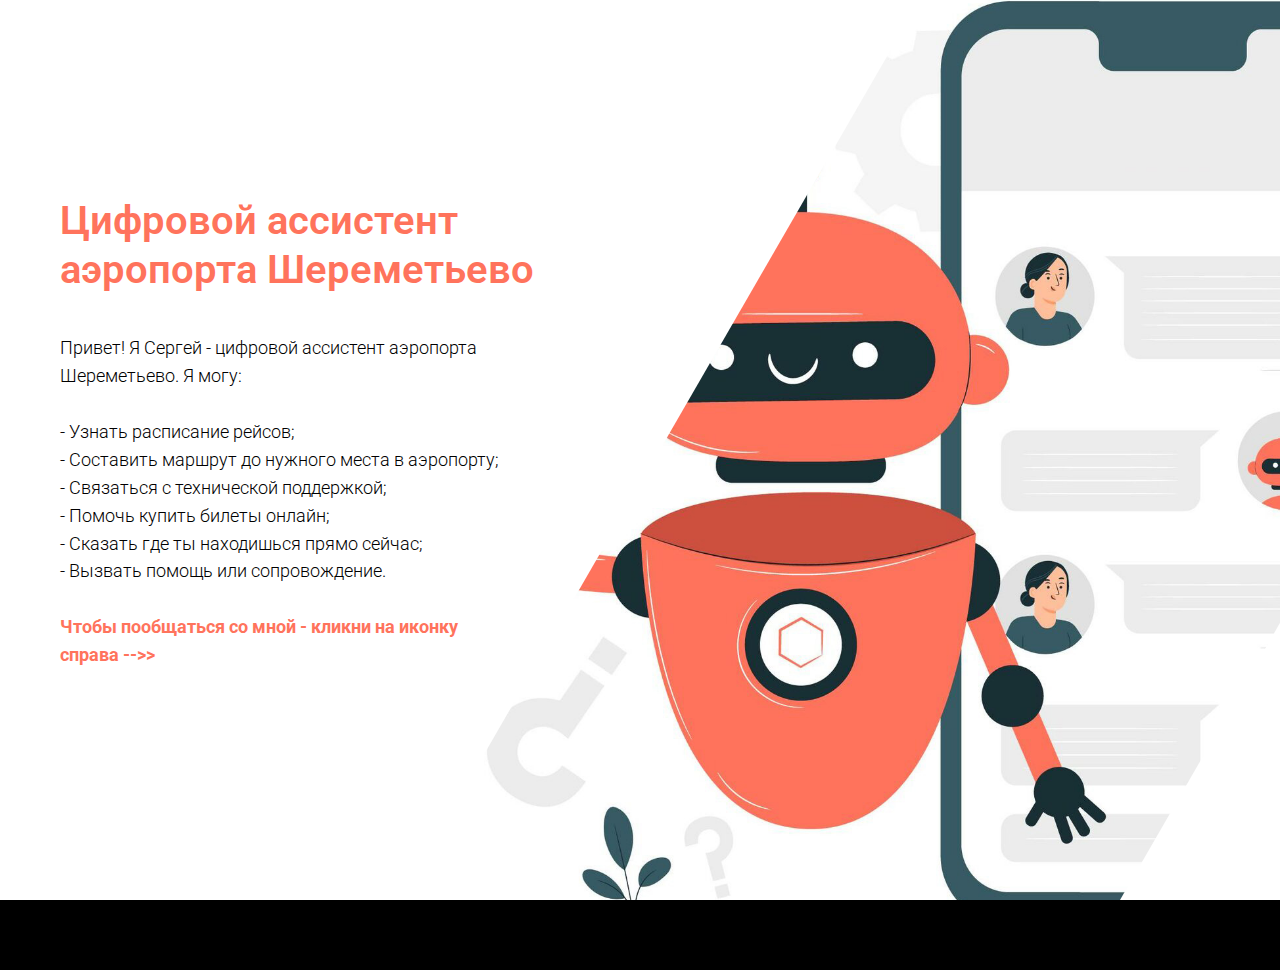
<file: index.html>
<!DOCTYPE html>
<html>
   <head>
      <meta charset="utf-8" />
      <meta http-equiv="Content-Type" content="text/html; charset=utf-8" />
      <meta name="viewport" content="width=device-width, initial-scale=1.0" />
      <!--metatextblock-->
      <title>Blank page</title>
      <meta property="og:url" content="http://bot-mai.tilda.ws" />
      <meta property="og:title" content="Blank page" />
      <meta property="og:description" content="" />
      <meta property="og:type" content="website" />
      <meta property="og:image" content="images/tild6533-6437-4733-a564-643762326130__-__resize__504x__5208996.jpg" />
      <link rel="canonical" href="http://bot-mai.tilda.ws">
      <!--/metatextblock-->
      <meta property="fb:app_id" content="257953674358265" />
      <meta name="format-detection" content="telephone=no" />
      <meta http-equiv="x-dns-prefetch-control" content="on">
      <link rel="dns-prefetch" href="https://ws.tildacdn.com">
      <link rel="shortcut icon" href="images/tildafavicon.ico" type="image/x-icon" />
      <!-- Assets -->
      <link rel="stylesheet" href="css/tilda-grid-3.0.min.css" type="text/css" media="all" />
      <link rel="stylesheet" href="css/tilda-blocks-2.14.css?t=1619272748" type="text/css" media="all" />
      <link rel="preconnect" href="https://fonts.gstatic.com">
      <link href="https://fonts.googleapis.com/css2?family=Roboto:wght@300;400;500;700&subset=latin,cyrillic" rel="stylesheet">
      <link rel="stylesheet" href="css/tilda-animation-1.0.min.css" type="text/css" media="all" />
      <link rel="stylesheet" href="css/tilda-forms-1.0.min.css" type="text/css" media="all" />
      <script src="js/jquery-1.10.2.min.js"></script><script src="js/tilda-scripts-3.0.min.js"></script><script src="js/tilda-blocks-2.7.js?t=1619272748"></script><script src="js/lazyload-1.3.min.js" charset="utf-8" async></script><script src="js/tilda-animation-1.0.min.js" charset="utf-8" async></script><script src="js/tilda-cover-1.0.min.js" charset="utf-8" async></script><script src="js/tilda-events-1.0.min.js" charset="utf-8" async></script><script type="text/javascript">window.dataLayer = window.dataLayer || [];</script><script type="text/javascript">if((/bot|google|yandex|baidu|bing|msn|duckduckbot|teoma|slurp|crawler|spider|robot|crawling|facebook/i.test(navigator.userAgent))===false && typeof(sessionStorage)!='undefined' && sessionStorage.getItem('visited')!=='y'){	var style=document.createElement('style');	style.type='text/css';	style.innerHTML='@media screen and (min-width: 980px) {.t-records {opacity: 0;}.t-records_animated {-webkit-transition: opacity ease-in-out .2s;-moz-transition: opacity ease-in-out .2s;-o-transition: opacity ease-in-out .2s;transition: opacity ease-in-out .2s;}.t-records.t-records_visible {opacity: 1;}}';	document.getElementsByTagName('head')[0].appendChild(style);	$(document).ready(function() {	$('.t-records').addClass('t-records_animated');	setTimeout(function(){ $('.t-records').addClass('t-records_visible'); sessionStorage.setItem('visited','y');	},400);	});
         }
      </script>
   </head>
   <body class="t-body" style="margin:0;">
      <!--allrecords-->
      <div id="allrecords" data-tilda-export="yes" class="t-records" data-hook="blocks-collection-content-node" data-tilda-project-id="4019779" data-tilda-page-id="19088808" data-tilda-formskey="a7c5af6ab95cd1100eeea6003cd6b982" data-tilda-lazy="yes" >
         <div id="rec308183621" class="r t-rec" style=" " data-animationappear="off" data-record-type="941" >
            <div class="t941" >
               <div class="t941__wrapper t-container" style="height: 100vh;">
                  <div class="t941__content t-col">
                     <div class="t941__textwrapper">
                        <div class="t941__title t-title t-title_sm " field="title" style="">
                           <div style="font-size:40px;color:#ff735c;" data-customstyle="yes">Цифровой ассистент<br />аэропорта Шереметьево<br /></div>
                        </div>
                        <div class="t941__descr t-descr t-descr_sm " field="descr" style="">Привет! Я Сергей - цифровой ассистент аэропорта Шереметьево. Я могу:<br /> <br /> - Узнать расписание рейсов;<br /> - Составить маршрут до нужного места в аэропорту; <br /> - Связаться с технической поддержкой; <br /> - Помочь купить билеты онлайн; <br /> - Сказать где ты находишься прямо сейчас; <br /> - Вызвать помощь или сопровождение.<br /><br /><span style="color: rgb(255, 115, 92);"><strong>Чтобы пообщаться со мной - кликни на иконку <br />справа --&gt;&gt;</strong></span></div>
                     </div>
                  </div>
                  <div class="t941__cover-wrap">
                     <div class="t941__cover t-bgimg" bgimgfield="img" data-original="images/tild6533-6437-4733-a564-643762326130__5208996.jpg" data-animate-style="zoomin" data-animate-group="yes" style="background-image: url('images/tild6533-6437-4733-a564-643762326130__-__resizeb__20x__5208996.jpg');"></div>
                  </div>
               </div>
            </div>
            <style>#rec308183621 .t-btn[data-btneffects-first],
               #rec308183621 .t-btn[data-btneffects-second],
               #rec308183621 .t-submit[data-btneffects-first],
               #rec308183621 .t-submit[data-btneffects-second] {	position: relative; overflow: hidden; -webkit-transform: translate3d(0,0,0); transform: translate3d(0,0,0);
               }
            </style>
            <script type="text/javascript">$(document).ready(function() {
               });
            </script>
         </div>
      </div>
      <!--/allrecords--><!-- Tilda copyright. Don't remove this line -->
      <div class="t-tildalabel " id="tildacopy" data-tilda-sign="4019779#19088808">
         <a href="https://tilda.cc/?upm=4019779" class="t-tildalabel__link">
            <div class="t-tildalabel__wrapper">
               <div class="t-tildalabel__txtleft"></div>
               <div class="t-tildalabel__wrapimg"></div>
               <div class="t-tildalabel__txtright"></div>
            </div>
         </a>
      </div>
      <script src="https://bot.jaicp.com/chatwidget/WHGVIpPy%3A0f7d9d57fec09f06cb3a936cac6f5c43f6b96c31/justwidget.js" async></script>
   </body>
</html>
</file>
<file: css/tilda-blocks-2.14.css>
.t-body{margin:0}#allrecords{-webkit-font-smoothing:antialiased;background-color:none}#allrecords a{color:#ff8562;text-decoration:none}#allrecords a[href^=tel]{color:inherit;text-decoration:none}#allrecords ol{padding-left:22px}#allrecords ul{padding-left:20px}#allrecords b,#allrecords strong{font-weight:700}@media print{body,html{min-width:1200px;max-width:1200px;padding:0;margin:0 auto;border:none}}.t-text{font-family:'Roboto',Arial,sans-serif;font-weight:300;color:#000}.t-text_xs{font-size:15px;line-height:1.55}.t-text_sm{font-size:18px;line-height:1.55}.t-text_md{font-size:20px;line-height:1.55}.t-text_lg{font-size:22px;line-height:1.55}.t-text_weight_plus{font-weight:400}.t-text-impact{font-family:'Roboto',Arial,sans-serif;font-weight:300;color:#000}.t-text-impact_xs{font-size:26px;line-height:1.5}.t-text-impact_sm{font-size:32px;line-height:1.35}.t-text-impact_md{font-size:38px;line-height:1.35}.t-text-impact_lg{font-size:42px;line-height:1.23}.t-name{font-family:'Roboto',Arial,sans-serif;font-weight:600;color:#000}.t-name_xs{font-size:16px;line-height:1.35}.t-name_sm{font-size:18px;line-height:1.35}.t-name_md{font-size:20px;line-height:1.35}.t-name_lg{font-size:22px;line-height:1.35}.t-name_xl{font-size:24px;line-height:1.35}.t-heading{font-family:'Roboto',Arial,sans-serif;font-weight:600;color:#000}.t-heading_xs{font-size:26px;line-height:1.23}.t-heading_sm{font-size:28px;line-height:1.17}.t-heading_md{font-size:30px;line-height:1.17}.t-heading_lg{font-size:32px;line-height:1.17}.t-title{font-family:'Roboto',Arial,sans-serif;font-weight:600;color:#000}.t-title_xxs{font-size:36px;line-height:1.23}.t-title_xs{font-size:42px;line-height:1.23}.t-title_sm{font-size:48px;line-height:1.23}.t-title_md{font-size:52px;line-height:1.23}.t-title_lg{font-size:64px;line-height:1.23}.t-title_xl{font-size:72px;line-height:1.17}.t-title_xxl{font-size:82px;line-height:1.17}.t-descr{font-family:'Roboto',Arial,sans-serif;font-weight:300;color:#000}.t-descr_xxs{font-size:14px;line-height:1.55}.t-descr_xs{font-size:16px;line-height:1.55}.t-descr_sm{font-size:18px;line-height:1.55}.t-descr_md{font-size:20px;line-height:1.55}.t-descr_lg{font-size:22px;line-height:1.55}.t-descr_xl{font-size:24px;line-height:1.5}.t-descr_xxl{font-size:26px;line-height:1.45}.t-descr_xxxl{font-size:30px;line-height:1.45;letter-spacing:.45}.t-uptitle{font-family:'Roboto',Arial,sans-serif;font-weight:600;color:#000;letter-spacing:2.5px}.t-uptitle_xs{font-size:12px}.t-uptitle_sm{font-size:14px}.t-uptitle_md{font-size:16px}.t-uptitle_lg{font-size:18px}.t-uptitle_xl{font-size:20px;letter-spacing:2px}.t-uptitle_xxl{font-size:22px;letter-spacing:2px}.t-uptitle_xxxl{font-size:24px;letter-spacing:2px}@media screen and (max-width:1200px){.t-text_xs{font-size:14px}.t-text_sm{font-size:16px}.t-text_md{font-size:18px}.t-text_lg{font-size:20px}.t-text-impact_md{font-size:30px}.t-descr_xxs{font-size:12px}.t-descr_xs{font-size:14px}.t-descr_sm{font-size:16px}.t-descr_md{font-size:18px}.t-descr_lg{font-size:20px}.t-descr_xl{font-size:22px}.t-descr_xxl{font-size:22px}.t-descr_xxxl{font-size:26px}.t-uptitle_md{font-size:14px}.t-uptitle_lg{font-size:16px}.t-uptitle_xl{font-size:18px}.t-uptitle_xxl{font-size:20px}.t-uptitle_xxxl{font-size:22px}.t-title_xxs{font-size:32px}.t-title_xs{font-size:38px}.t-title_sm{font-size:44px}.t-title_md{font-size:48px}.t-title_lg{font-size:60px}.t-title_xl{font-size:68px}.t-title_xxl{font-size:78px}.t-name_xs{font-size:14px}.t-name_sm{font-size:16px}.t-name_md{font-size:18px}.t-name_lg{font-size:20px}.t-name_xl{font-size:22px}.t-heading_xs{font-size:24px}.t-heading_sm{font-size:26px}.t-heading_md{font-size:28px}.t-heading_lg{font-size:30px}}@media screen and (max-width:640px){.t-text_xs{font-size:12px;line-height:1.45}.t-text_sm{font-size:14px;line-height:1.45}.t-text_md{font-size:16px;line-height:1.45}.t-text_lg{font-size:18px;line-height:1.45}.t-text-impact_sm{font-size:22px}.t-text-impact_md{font-size:26px}.t-text-impact_lg{font-size:28px}.t-descr_xs{font-size:12px;line-height:1.45}.t-descr_sm{font-size:14px;line-height:1.45}.t-descr_md{font-size:16px;line-height:1.45}.t-descr_lg{font-size:18px;line-height:1.45}.t-descr_xl{font-size:20px;line-height:1.4}.t-descr_xxl{font-size:20px}.t-descr_xxxl{font-size:22px}.t-uptitle_xs{font-size:10px}.t-uptitle_sm{font-size:10px}.t-uptitle_md{font-size:12px}.t-uptitle_lg{font-size:14px}.t-uptitle_xl{font-size:16px}.t-uptitle_xxl{font-size:18px}.t-uptitle_xxxl{font-size:20px}.t-title_xxs{font-size:28px}.t-title_xs{font-size:30px}.t-title_sm{font-size:30px}.t-title_md{font-size:30px}.t-title_lg{font-size:30px}.t-title_xl{font-size:32px}.t-title_xxl{font-size:36px}.t-name_xs{font-size:12px}.t-name_sm{font-size:14px}.t-name_md{font-size:16px}.t-name_lg{font-size:18px}.t-name_xl{font-size:20px}.t-heading_xs{font-size:22px}.t-heading_sm{font-size:24px}.t-heading_md{font-size:24px}.t-heading_lg{font-size:26px}}@media screen and (max-width:480px){.t-title_xl{font-size:30px}.t-title_xxl{font-size:30px}}.t-records{-webkit-font_smoothing:antialiased;background-color:none}.t-records a{color:#ff8562;text-decoration:none}.t-records a[href^=tel]{color:inherit;text-decoration:none}.t-records ol{padding-left:22px;margin-top:0;margin-bottom:10px}.t-records ul{padding-left:20px;margin-top:0;margin-bottom:10px}.t-btn{display:inline-block;font-family:'Roboto',Arial,sans-serif;height:60px;border:0 none;font-size:16px;padding-left:60px;padding-right:60px;text-align:center;white-space:nowrap;vertical-align:middle;font-weight:700;background-image:none;cursor:pointer;-webkit-appearance:none;-webkit-user-select:none;-moz-user-select:none;-ms-user-select:none;-o-user-select:none;user-select:none;-webkit-box-sizing:border-box;-moz-box-sizing:border-box;box-sizing:border-box}.t-btn td{vertical-align:middle}.t-btn_sending{opacity:.5}@media screen and (max-width:640px){.t-btn{white-space:normal;padding-left:30px;padding-right:30px}}.t-btn_xs{height:35px;font-size:13px;padding-left:15px;padding-right:15px}.t-btn_sm{height:45px;font-size:14px;padding-left:30px;padding-right:30px}.t-btn_lg{height:60px;font-size:22px;padding-left:70px;padding-right:70px}.t-btn_xl{height:80px;font-size:26px;padding-left:80px;padding-right:80px}.t-btn_xxl{height:100px;font-size:30px;padding-left:90px;padding-right:90px}@media screen and (max-width:640px){.t-btn_sm{padding-left:20px;padding-right:20px}.t-btn_lg{font-size:18px;padding-left:40px;padding-right:40px}.t-btn_xl{font-size:22px;padding-left:50px;padding-right:50px}.t-btn_xxl{font-size:26px;padding-left:60px;padding-right:60px}}.t-btntext{font-family:'Roboto',Arial,sans-serif;color:#000;font-size:20px;line-height:1.55;font-weight:700;text-decoration:none;cursor:pointer;display:inline-block}.t-btntext_sm{font-size:16px}.t-btntext_lg{font-size:24px}.t-uppercase.t-btntext{font-size:16px}.t-uppercase.t-btntext_sm{font-size:14px}.t-uppercase.t-btntext_lg{font-size:20px}.t-btntext:after{content:"\00a0→";font-family:Arial,Helvetica,sans-serif}@media screen and (max-width:640px){.t-btntext_lg{font-size:20px}}@media screen and (max-width:1200px){.t-screenmin-1200px{display:none}}@media screen and (max-width:980px){.t-screenmin-980px{display:none}}@media screen and (max-width:640px){.t-screenmin-640px{display:none}}@media screen and (max-width:480px){.t-screenmin-480px{display:none}}@media screen and (max-width:320px){.t-screenmin-320px{display:none}}@media screen and (min-width:321px){.t-screenmax-320px{display:none}}@media screen and (min-width:481px){.t-screenmax-480px{display:none}}@media screen and (min-width:641px){.t-screenmax-640px{display:none}}@media screen and (min-width:981px){.t-screenmax-980px{display:none}}@media screen and (min-width:1201px){.t-screenmax-1200px{display:none}}.t-hidden{display:none}.t-opacity_50{filter:alpha(opacity=50);KHTMLOpacity:.5;MozOpacity:.5;opacity:.5}.t-opacity_70{filter:alpha(opacity=70);KHTMLOpacity:.7;MozOpacity:.7;opacity:.7}.t-uppercase{text-transform:uppercase}.t-align_center{text-align:center}.t-align_left{text-align:left}.t-align_right{text-align:right}.t-margin_auto{margin-left:auto;margin-right:auto}.t-valign_middle{vertical-align:middle}.t-valign_top{vertical-align:top}.t-valign_bottom{vertical-align:bottom}.t-margin_left_auto{margin-right:0;margin-left:auto}.t-tildalabel{background-color:#000;color:#fff;width:100%;height:70px;font-family:Arial;font-size:14px}.t-tildalabel:hover .t-tildalabel__wrapper{opacity:1}.t-tildalabel_white{background-color:#fff;color:#000}.t-tildalabel_gray{background-color:#eee;color:#000}.t-tildalabel__wrapper{display:table;height:30px;width:270px;margin:0 auto;padding-top:20px;opacity:.4}.t-tildalabel__txtleft{display:table-cell;width:120px;height:30px;vertical-align:middle;text-align:right;padding-right:12px;font-weight:300;font-size:12px}.t-tildalabel__wrapimg{display:table-cell;width:30px;height:30px;vertical-align:middle}.t-tildalabel__img{width:30px;height:30px;vertical-align:middle}.t-tildalabel__txtright{display:table-cell;width:120px;height:30px;vertical-align:middle;padding-left:12px;font-weight:500;letter-spacing:2px}.t-tildalabel__link{color:#fff;text-decoration:none;vertical-align:middle}.t-tildalabel_white .t-tildalabel__link,.t-tildalabel_gray .t-tildalabel__link{color:#000}.t-tildalabel-free{padding:35px 0 45px;height:auto;text-align:center}.t-tildalabel-free__main{max-width:340px;display:block;margin:0 auto;line-height:1.4;letter-spacing:.2px;color:inherit;opacity:.4}.t-tildalabel-free__links-wr{display:table;margin:30px auto 0}.t-tildalabel-free__txt-link{display:table-cell;padding:0 15px;font-size:13px;text-decoration:none;color:inherit;opacity:.25}.t-tildalabel-free__txt-link:hover,.t-tildalabel-free__main:hover{opacity:1}@media screen and (max-width:640px){.t-tildalabel-free__txt-link{display:block;padding:5px 30px}.t-tildalabel-free__main{opacity:.7}.t-tildalabel-free__txt-link{opacity:.4}}.clearfix:before,.clearfix:after{display:table;content:" "}.clearfix:after{clear:both}.center-block{display:block;margin-right:auto;margin-left:auto}.t-mbfix{opacity:.01;-webkit-transform:translateX(0);-ms-transform:translateX(0);transform:translateX(0);position:fixed;width:100%;height:500px;background-color:white;top:0;left:0;z-index:10000;-webkit-transition:all 0.1s ease;transition:all 0.1s ease}.t-mbfix_hide{-webkit-transform:translateX(3000px);-ms-transform:translateX(3000px);transform:translateX(3000px)}.r_anim{-webkit-transition:opacity 0.5s;transition:opacity 0.5s}.r_hidden{opacity:0}.r_showed{opacity:1}img:not([src]){visibility:hidden}.t-popup{display:none}.t-body_scroll-locked{position:fixed;left:0;width:100%;height:100%;overflow:hidden}.t-submit{font-family:'Roboto',Arial,sans-serif}.t-input{font-family:'Roboto',Arial,sans-serif}.t-input__vis-ph{font-family:'Roboto',Arial,sans-serif}.t-select{font-family:'Roboto',Arial,sans-serif}.t-form .uploadcare-widget-button{font-family:'Roboto',Arial,sans-serif}.t-input-error{font-family:'Roboto',Arial,sans-serif}.t-form__errorbox-wrapper{font-family:'Roboto',Arial,sans-serif}.t-form__errorbox-text{font-family:'Roboto',Arial,sans-serif}.t-form__errorbox-item{font-family:'Roboto',Arial,sans-serif}.t-form__successbox{font-family:'Roboto',Arial,sans-serif}.t-rec_pt_0{padding-top:0}.t-rec_pt_15{padding-top:15px}.t-rec_pt_30{padding-top:30px}.t-rec_pt_45{padding-top:45px}.t-rec_pt_60{padding-top:60px}.t-rec_pt_75{padding-top:75px}.t-rec_pt_90{padding-top:90px}.t-rec_pt_105{padding-top:105px}.t-rec_pt_120{padding-top:120px}.t-rec_pt_135{padding-top:135px}.t-rec_pt_150{padding-top:150px}.t-rec_pt_165{padding-top:165px}.t-rec_pt_180{padding-top:180px}.t-rec_pt_195{padding-top:195px}.t-rec_pt_210{padding-top:210px}.t-rec_pb_0{padding-bottom:0}.t-rec_pb_15{padding-bottom:15px}.t-rec_pb_30{padding-bottom:30px}.t-rec_pb_45{padding-bottom:45px}.t-rec_pb_60{padding-bottom:60px}.t-rec_pb_75{padding-bottom:75px}.t-rec_pb_90{padding-bottom:90px}.t-rec_pb_105{padding-bottom:105px}.t-rec_pb_120{padding-bottom:120px}.t-rec_pb_135{padding-bottom:135px}.t-rec_pb_150{padding-bottom:150px}.t-rec_pb_165{padding-bottom:165px}.t-rec_pb_180{padding-bottom:180px}.t-rec_pb_195{padding-bottom:195px}.t-rec_pb_210{padding-bottom:210px}@media screen and (max-width:480px){.t-rec_pt_0{padding-top:0}.t-rec_pt_15{padding-top:15px}.t-rec_pt_30{padding-top:30px}.t-rec_pt_45{padding-top:45px}.t-rec_pt_60{padding-top:60px}.t-rec_pt_75{padding-top:75px}.t-rec_pt_90{padding-top:90px}.t-rec_pt_105{padding-top:90px}.t-rec_pt_120{padding-top:90px!important}.t-rec_pt_135{padding-top:90px!important}.t-rec_pt_150{padding-top:90px!important}.t-rec_pt_165{padding-top:90px!important}.t-rec_pt_180{padding-top:120px!important}.t-rec_pt_195{padding-top:120px!important}.t-rec_pt_210{padding-top:120px!important}.t-rec_pb_0{padding-bottom:0}.t-rec_pb_15{padding-bottom:15px}.t-rec_pb_30{padding-bottom:30px}.t-rec_pb_45{padding-bottom:45px}.t-rec_pb_60{padding-bottom:60px}.t-rec_pb_75{padding-bottom:75px}.t-rec_pb_90{padding-bottom:90px}.t-rec_pb_105{padding-bottom:90px}.t-rec_pb_120{padding-bottom:90px!important}.t-rec_pb_135{padding-bottom:90px!important}.t-rec_pb_150{padding-bottom:90px!important}.t-rec_pb_165{padding-bottom:90px!important}.t-rec_pb_180{padding-bottom:120px!important}.t-rec_pb_195{padding-bottom:120px!important}.t-rec_pb_210{padding-bottom:120px!important}}@media screen and (max-width:480px){.t-rec_pt-res-480_0{padding-top:0!important}.t-rec_pt-res-480_15{padding-top:15px!important}.t-rec_pt-res-480_30{padding-top:30px!important}.t-rec_pt-res-480_45{padding-top:45px!important}.t-rec_pt-res-480_60{padding-top:60px!important}.t-rec_pt-res-480_75{padding-top:75px!important}.t-rec_pt-res-480_90{padding-top:90px!important}.t-rec_pt-res-480_105{padding-top:105px!important}.t-rec_pt-res-480_120{padding-top:120px!important}.t-rec_pt-res-480_135{padding-top:135px!important}.t-rec_pt-res-480_150{padding-top:150px!important}.t-rec_pt-res-480_165{padding-top:165px!important}.t-rec_pt-res-480_180{padding-top:180px!important}.t-rec_pt-res-480_195{padding-top:195px!important}.t-rec_pt-res-480_210{padding-top:210px!important}.t-rec_pb-res-480_0{padding-bottom:0!important}.t-rec_pb-res-480_15{padding-bottom:15px!important}.t-rec_pb-res-480_30{padding-bottom:30px!important}.t-rec_pb-res-480_45{padding-bottom:45px!important}.t-rec_pb-res-480_60{padding-bottom:60px!important}.t-rec_pb-res-480_75{padding-bottom:75px!important}.t-rec_pb-res-480_90{padding-bottom:90px!important}.t-rec_pb-res-480_105{padding-bottom:105px!important}.t-rec_pb-res-480_120{padding-bottom:120px!important}.t-rec_pb-res-480_135{padding-bottom:135px!important}.t-rec_pb-res-480_150{padding-bottom:150px!important}.t-rec_pb-res-480_165{padding-bottom:165px!important}.t-rec_pb-res-480_180{padding-bottom:180px!important}.t-rec_pb-res-480_195{padding-bottom:195px!important}.t-rec_pb-res-480_210{padding-bottom:210px!important}}.t941{overflow:hidden}.t941__wrapper{position:relative;display:flex;height:700px}.t941__content{position:relative;width:40%;display:flex;flex-direction:column;justify-content:center}.t941__content_flipped{margin-left:auto;order:2}.t941__title{margin-bottom:40px}.t941__descr{margin-bottom:35px}.t941__cover-wrap{position:absolute;top:0;bottom:0;left:30%;overflow:hidden;width:60%;transform:skew(-30deg,0);transform-origin:bottom left}.t941__cover-wrap_flipped{left:0;order:1;transform-origin:top right}.t941__cover{position:absolute;top:0;bottom:0;right:-30vw;left:0;background-repeat:no-repeat;background-size:cover;background-position:center center;transform:skew(30deg,0);transform-origin:bottom left}.t941__cover_flipped{transform-origin:top right;right:0;left:-30vw}@media screen and (max-width:960px){.t941__content{padding-top:90px;padding-bottom:50px;width:100%}.t941__wrapper{flex-direction:column;height:unset!important}.t941__cover-wrap{padding-bottom:100%;position:unset;overflow:unset;flex-grow:1;width:100%;transform:skew(0,0)}.t941__cover{top:0;bottom:0;left:-30%;right:-30%;width:unset;background-position:center center;transform:skew(0,0)}}@media screen and (max-width:640px){.t941__cover{left:0;right:0;width:100%}.t941__content{padding-top:60px;padding-bottom:20px;width:100%;word-break:break-word}.t941__title{margin-bottom:20px}}
</file>
<file: css/tilda-grid-3.0.min.css>
.t-clear,.t-container:after,.t-container_100:after,.t-container_10:after,.t-container_8:after{clear:both}*,:after,:before{-webkit-box-sizing:content-box;-moz-box-sizing:content-box;box-sizing:content-box}a,b,blockquote,center,code,div,h1,h2,h3,h4,h5,h6,i,img,p,pre,span,table,td,th,tr,u,video{margin:0;padding:0;border:0}.t-row{margin:0}.t-container,.t-container_10,.t-container_8{margin-left:auto;margin-right:auto;padding:0;width:100%}.t-container{max-width:1200px}.t-container.flexx,.t-container_flex{display:-webkit-box;display:-moz-box;display:-ms-flexbox;display:-webkit-flex;display:flex}.t-container_100{width:100%;padding:0}.t-container_10{max-width:1000px}.t-container_8{max-width:800px}.t-container:after,.t-container:before,.t-container_100:after,.t-container_100:before,.t-container_10:after,.t-container_10:before,.t-container_8:after,.t-container_8:before{display:table;content:" "}.t-col{display:inline;float:left;margin-left:20px;margin-right:20px;width:100%}.t-col.flexx,.t-col_flex{align-items:stretch;height:inherit;margin-top:auto;margin-bottom:auto}.t-col_1{max-width:60px}.t-col_2{max-width:160px}.t-col_3{max-width:260px}.t-col_4{max-width:360px}.t-col_5{max-width:460px}.t-col_6{max-width:560px}.t-col_7{max-width:660px}.t-col_8{max-width:760px}.t-col_9{max-width:860px}.t-col_10{max-width:960px}.t-col_11{max-width:1060px}.t-col_12{max-width:1160px}.t-col_100{max-width:100vw}.t-prefix_1{padding-left:100px}.t-prefix_2{padding-left:200px}.t-prefix_3{padding-left:300px}.t-prefix_4{padding-left:400px}.t-prefix_5{padding-left:500px}.t-prefix_6{padding-left:600px}.t-prefix_7{padding-left:700px}.t-prefix_8{padding-left:800px}.t-prefix_9{padding-left:900px}.t-prefix_10{padding-left:1000px}.t-prefix_11{padding-left:1100px}.t-prefix_12{padding-left:1200px}.t-width{width:100%}.t-width_1{max-width:60px}.t-width_2{max-width:160px}.t-width_3{max-width:260px}.t-width_4{max-width:360px}.t-width_5{max-width:460px}.t-width_6{max-width:560px}.t-width_7{max-width:660px}.t-width_8{max-width:760px}.t-width_9{max-width:860px}.t-width_10{max-width:960px}.t-width_11{max-width:1060px}.t-width_12{max-width:1160px}.t-width_100{max-width:100%}.t-cell{display:table-cell;vertical-align:middle;height:100%;margin-left:0;margin-right:0}.t-cell_25{width:25vw}.t-cell_33{width:33.3333333vw}.t-cell_50{width:50vw}.t-cell_100{width:100vw}@media screen and (max-width:1200px){.t-container{max-width:960px;padding:0}.t-container_10{max-width:780px}.t-container_8{max-width:640px}.t-col{display:inline;float:left;margin-left:10px;margin-right:10px;width:100%}.t-col_1{max-width:60px}.t-col_2{max-width:140px}.t-col_3{max-width:220px}.t-col_4{max-width:300px}.t-col_5{max-width:380px}.t-col_6{max-width:460px}.t-col_7{max-width:540px}.t-col_8{max-width:620px}.t-col_9{max-width:700px}.t-col_10{max-width:780px}.t-col_11{max-width:860px}.t-col_12{max-width:940px}.t-prefix_1{padding-left:80px}.t-prefix_2{padding-left:160px}.t-prefix_3{padding-left:240px}.t-prefix_4{padding-left:320px}.t-prefix_5{padding-left:400px}.t-prefix_6{padding-left:480px}.t-prefix_7{padding-left:560px}.t-prefix_8{padding-left:640px}.t-prefix_9{padding-left:720px}.t-prefix_10{padding-left:800px}.t-prefix_11{padding-left:880px}.t-prefix_12{padding-left:960px}.t-width_1{max-width:60px}.t-width_2{max-width:140px}.t-width_3{max-width:220px}.t-width_4{max-width:300px}.t-width_5{max-width:380px}.t-width_6{max-width:460px}.t-width_7{max-width:540px}.t-width_8{max-width:620px}.t-width_9{max-width:700px}.t-width_10{max-width:780px}.t-width_11{max-width:860px}.t-width_12{max-width:940px}.t-width_100{max-width:100%}}@media screen and (max-width:960px){.t-col,.t-container.flexx,.t-container_flex{display:block}.t-container{max-width:640px}.t-col,.t-col_1,.t-col_10,.t-col_11,.t-col_12,.t-col_2,.t-col_3,.t-col_4,.t-col_5,.t-col_6,.t-col_7,.t-col_8,.t-col_9{width:100%;max-width:100%}.t-col{float:none;padding-left:20px;padding-right:20px;margin:0;box-sizing:border-box}.t-prefix_1,.t-prefix_10,.t-prefix_11,.t-prefix_12,.t-prefix_2,.t-prefix_3,.t-prefix_4,.t-prefix_5,.t-prefix_6,.t-prefix_7,.t-prefix_8,.t-prefix_9{padding-left:none}}
</file>
<file: css/tilda-animation-1.0.min.css>
@media screen and (min-width:980px){div:not(.t396) .t-animate[data-animate-style="fadein"],div:not(.t396) .t-animate[data-animate-style="fadeinup"],div:not(.t396) .t-animate[data-animate-style="fadeindown"],div:not(.t396) .t-animate[data-animate-style="fadeinleft"],div:not(.t396) .t-animate[data-animate-style="fadeinright"],div:not(.t396) .t-animate[data-animate-style="zoomin"],div:not(.t396) .t-animate[data-animate-style="zoomout"]{opacity:0;-webkit-transition-property:opacity,transform;transition-property:opacity,transform;-webkit-transition-duration:1s;transition-duration:1s;-webkit-transition-timing-function:cubic-bezier(.19,1,.22,1);transition-timing-function:cubic-bezier(.19,1,.22,1);-webkit-backface-visibility:hidden}div:not(.t396) .t-title.t-animate{-webkit-transition-duration:1.2s;transition-duration:1.2s}div:not(.t396) .t-descr.t-animate,div:not(.t396) .t-uptitle.t-animate,div:not(.t396) .t-subtitle.t-animate,div:not(.t396) .t-text.t-animate{-webkit-transition-duration:0.7s;transition-duration:0.7s}div:not(.t396) .t-item.t-animate{-webkit-transition-duration:0.5s;transition-duration:0.5s}div:not(.t396) .t-animate_started[data-animate-style="fadein"]{opacity:1}div:not(.t396) .t-animate[data-animate-style="fadeinup"]{-webkit-transform:translate(0,100px);transform:translate(0,100px)}div:not(.t396) .t-animate_started[data-animate-style="fadeinup"]{opacity:1;-webkit-transform:none;transform:none}div:not(.t396) .t-animate[data-animate-style="fadeindown"]{-webkit-transform:translate(0,-100px);transform:translate(0,-100px)}div:not(.t396) .t-animate_started[data-animate-style="fadeindown"]{opacity:1;-webkit-transform:none;transform:none}div:not(.t396) .t-animate[data-animate-style="fadeinleft"]{-webkit-transform:translate(100px,0);transform:translate(100px,0)}div:not(.t396) .t-animate_started[data-animate-style="fadeinleft"]{opacity:1;-webkit-transform:none;transform:none}div:not(.t396) .t-animate[data-animate-style="fadeinright"]{-webkit-transform:translate(-100px,0);transform:translate(-100px,0)}div:not(.t396) .t-animate_started[data-animate-style="fadeinright"]{opacity:1;-webkit-transform:none;transform:none}div:not(.t396) .t-animate[data-animate-style="zoomin"]{-webkit-transform:scale(.9);transform:scale(.9)}div:not(.t396) .t-animate_started[data-animate-style="zoomin"]{opacity:1;-webkit-transform:scale(1);transform:scale(1)}div:not(.t396) .t-animate[data-animate-style="zoomout"]{-webkit-transform:scale(1.2);transform:scale(1.2)}div:not(.t396) .t-animate_started[data-animate-style="zoomout"]{opacity:1;-webkit-transform:scale(1);transform:scale(1)}div:not(.t396) .t-animate_started[data-animate-distance],.t-animate_started[data-animate-scale]{-webkit-transform:none!important;transform:none!important}}.t396 .t-animate[data-animate-style='fadein'],.t396 .t-animate[data-animate-style='fadeinup'],.t396 .t-animate[data-animate-style='fadeindown'],.t396 .t-animate[data-animate-style='fadeinleft'],.t396 .t-animate[data-animate-style='fadeinright'],.t396 .t-animate[data-animate-style='zoomin'],.t396 .t-animate[data-animate-style='zoomout'],.t396 .t-animate[data-animate-style-res-960='fadein'],.t396 .t-animate[data-animate-style-res-960='fadeinup'],.t396 .t-animate[data-animate-style-res-960='fadeindown'],.t396 .t-animate[data-animate-style-res-960='fadeinleft'],.t396 .t-animate[data-animate-style-res-960='fadeinright'],.t396 .t-animate[data-animate-style-res-960='zoomin'],.t396 .t-animate[data-animate-style-res-960='zoomout'],.t396 .t-animate[data-animate-style-res-640='fadein'],.t396 .t-animate[data-animate-style-res-640='fadeinup'],.t396 .t-animate[data-animate-style-res-640='fadeindown'],.t396 .t-animate[data-animate-style-res-640='fadeinleft'],.t396 .t-animate[data-animate-style-res-640='fadeinright'],.t396 .t-animate[data-animate-style-res-640='zoomin'],.t396 .t-animate[data-animate-style-res-640='zoomout'],.t396 .t-animate[data-animate-style-res-480='fadein'],.t396 .t-animate[data-animate-style-res-480='fadeinup'],.t396 .t-animate[data-animate-style-res-480='fadeindown'],.t396 .t-animate[data-animate-style-res-480='fadeinleft'],.t396 .t-animate[data-animate-style-res-480='fadeinright'],.t396 .t-animate[data-animate-style-res-480='zoomin'],.t396 .t-animate[data-animate-style-res-480='zoomout'],.t396 .t-animate[data-animate-style-res-320='fadein'],.t396 .t-animate[data-animate-style-res-320='fadeinup'],.t396 .t-animate[data-animate-style-res-320='fadeindown'],.t396 .t-animate[data-animate-style-res-320='fadeinleft'],.t396 .t-animate[data-animate-style-res-320='fadeinright'],.t396 .t-animate[data-animate-style-res-320='zoomin'],.t396 .t-animate[data-animate-style-res-320='zoomout']{opacity:0;-webkit-transition-property:opacity,transform;transition-property:opacity,transform;-webkit-transition-duration:1s;transition-duration:1s;-webkit-transition-timing-function:cubic-bezier(.19,1,.22,1);transition-timing-function:cubic-bezier(.19,1,.22,1);-webkit-backface-visibility:hidden}.t396 .t-title.t-animate{-webkit-transition-duration:1.2s;transition-duration:1.2s}.t396 .t-descr.t-animate,.t396 .t-uptitle.t-animate,.t396 .t-subtitle.t-animate,.t396 .t-text.t-animate{-webkit-transition-duration:0.7s;transition-duration:0.7s}.t396 .t-item.t-animate{-webkit-transition-duration:0.5s;transition-duration:0.5s}.t396 .t-animate_started[data-animate-style='fadein'],.t396 .t-animate_started[data-animate-style-res-960='fadein'],.t396 .t-animate_started[data-animate-style-res-640='fadein'],.t396 .t-animate_started[data-animate-style-res-480='fadein'],.t396 .t-animate_started[data-animate-style-res-320='fadein']{opacity:1}.t396 .t-animate[data-animate-style='fadeinup'],.t396 .t-animate[data-animate-style-res-960='fadeinup'],.t396 .t-animate[data-animate-style-res-640='fadeinup'],.t396 .t-animate[data-animate-style-res-480='fadeinup'],.t396 .t-animate[data-animate-style-res-320='fadeinup']{-webkit-transform:translate(0,100px);transform:translate(0,100px)}.t396 .t-animate_started[data-animate-style='fadeinup'],.t396 .t-animate_started[data-animate-style-res-960='fadeinup'],.t396 .t-animate_started[data-animate-style-res-640='fadeinup'],.t396 .t-animate_started[data-animate-style-res-480='fadeinup'],.t396 .t-animate_started[data-animate-style-res-320='fadeinup']{opacity:1;-webkit-transform:none;transform:none}.t396 .t-animate[data-animate-style='fadeindown'],.t396 .t-animate[data-animate-style-res-960='fadeindown'],.t396 .t-animate[data-animate-style-res-640='fadeindown'],.t396 .t-animate[data-animate-style-res-480='fadeindown'],.t396 .t-animate[data-animate-style-res-320='fadeindown']{-webkit-transform:translate(0,-100px);transform:translate(0,-100px)}.t396 .t-animate_started[data-animate-style='fadeindown'],.t396 .t-animate_started[data-animate-style-res-960='fadeindown'],.t396 .t-animate_started[data-animate-style-res-640='fadeindown'],.t396 .t-animate_started[data-animate-style-res-480='fadeindown'],.t396 .t-animate_started[data-animate-style-res-320='fadeindown']{opacity:1;-webkit-transform:none;transform:none}.t396 .t-animate[data-animate-style='fadeinleft'],.t396 .t-animate[data-animate-style-res-960='fadeinleft'],.t396 .t-animate[data-animate-style-res-640='fadeinleft'],.t396 .t-animate[data-animate-style-res-480='fadeinleft'],.t396 .t-animate[data-animate-style-res-320='fadeinleft']{-webkit-transform:translate(100px,0);transform:translate(100px,0)}.t396 .t-animate_started[data-animate-style='fadeinleft'],.t396 .t-animate_started[data-animate-style-res-960='fadeinleft'],.t396 .t-animate_started[data-animate-style-res-640='fadeinleft'],.t396 .t-animate_started[data-animate-style-res-480='fadeinleft'],.t396 .t-animate_started[data-animate-style-res-320='fadeinleft']{opacity:1;-webkit-transform:none;transform:none}.t396 .t-animate[data-animate-style='fadeinright'],.t396 .t-animate[data-animate-style-res-960='fadeinright'],.t396 .t-animate[data-animate-style-res-640='fadeinright'],.t396 .t-animate[data-animate-style-res-480='fadeinright'],.t396 .t-animate[data-animate-style-res-320='fadeinright']{-webkit-transform:translate(-100px,0);transform:translate(-100px,0)}.t396 .t-animate_started[data-animate-style='fadeinright'],.t396 .t-animate_started[data-animate-style-res-960='fadeinright'],.t396 .t-animate_started[data-animate-style-res-640='fadeinright'],.t396 .t-animate_started[data-animate-style-res-480='fadeinright'],.t396 .t-animate_started[data-animate-style-res-320='fadeinright']{opacity:1;-webkit-transform:none;transform:none}.t396 .t-animate[data-animate-style='zoomin'],.t396 .t-animate[data-animate-style-res-960='zoomin'],.t396 .t-animate[data-animate-style-res-640='zoomin'],.t396 .t-animate[data-animate-style-res-480='zoomin'],.t396 .t-animate[data-animate-style-res-320='zoomin']{-webkit-transform:scale(.9);transform:scale(.9)}.t396 .t-animate_started[data-animate-style='zoomin'],.t396 .t-animate_started[data-animate-style-res-960='zoomin'],.t396 .t-animate_started[data-animate-style-res-640='zoomin'],.t396 .t-animate_started[data-animate-style-res-480='zoomin'],.t396 .t-animate_started[data-animate-style-res-320='zoomin']{opacity:1;-webkit-transform:scale(1);transform:scale(1)}.t396 .t-animate[data-animate-style='zoomout'],.t396 .t-animate[data-animate-style-res-960='zoomout'],.t396 .t-animate[data-animate-style-res-640='zoomout'],.t396 .t-animate[data-animate-style-res-480='zoomout'],.t396 .t-animate[data-animate-style-res-320='zoomout']{-webkit-transform:scale(1.2);transform:scale(1.2)}.t396 .t-animate_started[data-animate-style='zoomout'],.t396 .t-animate_started[data-animate-style-res-960='zoomout'],.t396 .t-animate_started[data-animate-style-res-640='zoomout'],.t396 .t-animate_started[data-animate-style-res-480='zoomout'],.t396 .t-animate_started[data-animate-style-res-320='zoomout']{opacity:1;-webkit-transform:scale(1);transform:scale(1)}.t396 .t-animate_started[data-animate-distance],.t396 .t-animate_started[data-animate-distance-res-960],.t396 .t-animate_started[data-animate-distance-res-640],.t396 .t-animate_started[data-animate-distance-res-480],.t396 .t-animate_started[data-animate-distance-res-320],.t396 .t-animate_started[data-animate-scale],.t396 .t-animate_started[data-animate-scale-res-960],.t396 .t-animate_started[data-animate-scale-res-640],.t396 .t-animate_started[data-animate-scale-res-480],.t396 .t-animate_started[data-animate-scale-res-320]{-webkit-transform:none!important;transform:none!important}
</file>
<file: css/tilda-forms-1.0.min.css>
.t-submit{text-align:center;height:60px;border:0 none;font-size:16px;padding-left:60px;padding-right:60px;-webkit-appearance:none;font-weight:700;white-space:nowrap;background-image:none;cursor:pointer;margin:0;-webkit-box-sizing:border-box;-moz-box-sizing:border-box;box-sizing:border-box;outline:0;background:0 0}.t-submit_sending{opacity:.5}@media screen and (max-width:640px){.t-submit{white-space:normal;padding-left:30px;padding-right:30px}}.t-input{margin:0;font-size:100%;height:60px;padding:0 20px;font-size:16px;line-height:1.33;width:100%;border:0 none;-webkit-box-sizing:border-box;-moz-box-sizing:border-box;box-sizing:border-box;outline:0;-webkit-appearance:none;border-radius:0}.t-input::-moz-focus-inner{padding:0;border:0}.t-input_bbonly{outline:0;padding-left:0!important;padding-right:0!important;border-top:0!important;border-right:0!important;border-left:0!important;background-color:transparent!important;border-radius:0!important;border-bottom:1px solid}.t-input_pvis{padding:26px 20px 10px 20px}.t-input__vis-ph{font-size:16px;line-height:1;opacity:.5;position:absolute;left:20px;top:22px;height:16px;-webkit-transform:translateZ(0);transform:translateZ(0);-webkit-transition:transform .2s linear;transition:transform .2s linear;-webkit-transform-origin:left;transform-origin:left;pointer-events:none;white-space:nowrap}.t-input:focus~.t-input__vis-ph,.t-input_has-content+.t-input__vis-ph{-webkit-transform:translateY(-12px) scale(.7);transform:translateY(-12px) scale(.7)}.t-input:invalid{box-shadow:none}.t-input-group_cb div[data-customstyle=yes]{display:inline;vertical-align:middle}.t-form_bbonly .t-input__vis-ph{left:0!important}.t-form_bbonly .js-error-control-box .t-input__vis-ph{left:10px!important}.t-input-group_ta textarea.t-input{resize:vertical}.t-select{width:100%;box-sizing:border-box;cursor:pointer;height:60px;padding:0 45px 0 20px;font-size:16px;line-height:1.33;outline:0;border:0;border-radius:0;background:0 0;-webkit-appearance:none;appearance:none;-moz-appearance:none}.t-select_bbonly{outline:0;padding-left:0!important;padding-right:0!important;border-top:0!important;border-right:0!important;border-left:0!important;background-color:transparent!important;border-radius:0!important}.t-select_bbonly option{color:#000;background-color:#fff}.t-select__wrapper{position:relative}.t-select__wrapper:after{content:' ';width:0;height:0;border-style:solid;border-width:6px 5px 0 5px;border-color:#000 transparent transparent transparent;position:absolute;right:20px;top:0;bottom:0;margin:auto;pointer-events:none}.t-select::-ms-expand{width:0;height:0;opacity:0}.t-select__wrapper_bbonly::after{right:0!important}.t-checkbox__control{display:block;position:relative;cursor:pointer}.t-checkbox__control .t-checkbox{position:absolute;z-index:-1;opacity:0}.t-checkbox__indicator{position:relative;display:inline-block;vertical-align:middle;height:20px;width:20px;border:2px solid #000;box-sizing:border-box;margin-right:10px;-webkit-transition:all .2s;transition:all .2s;opacity:.6}.t-checkbox__indicator:after{content:'';position:absolute;display:none;left:6px;top:2px;width:3px;height:8px;border:solid #000;border-width:0 2px 2px 0;transform:rotate(45deg)}.t-checkbox__control .t-checkbox:checked~.t-checkbox__indicator{opacity:1}.t-checkbox__control .t-checkbox:checked~.t-checkbox__indicator:after{display:block}.t-checkbox__labeltext,.t-checkbox__labeltext div{display:inline}.t-checkboxes__wrapper .t-checkbox__control{margin:10px 0}.t-radio{position:absolute;z-index:-1;opacity:0}.t-radio__control{display:table;position:relative;cursor:pointer;margin:0 0 10px 0}.t-radio__control:first-child{margin:3px 0 10px 0}.t-radio__control:last-child{margin:0}.t-radio__indicator{position:relative;display:inline-block;vertical-align:middle;height:20px;width:20px;border-color:#000;border-style:solid;border-width:2px;box-sizing:border-box;border-radius:50%;margin-right:10px;-webkit-transition:all .2s;transition:all .2s;opacity:.6}.t-radio__indicator:after{content:'';width:10px;height:10px;background:#000;border-radius:50%;position:absolute;top:0;bottom:0;left:0;right:0;margin:auto;opacity:0;-webkit-transition:all .2s;transition:all .2s}.t-radio__control .t-radio:checked~.t-radio__indicator:after{opacity:1}.t-radio__control .t-radio:checked~.t-radio__indicator{opacity:1}.t-inputquantity{width:70px;text-align:center;margin-left:.5rem;margin-right:.5rem}.t-inputquantity__btn{font-size:26px;cursor:pointer;margin-left:.5rem;margin-right:.5rem;-webkit-user-select:none;-moz-user-select:none;-khtml-user-select:none;-ms-user-select:none}.t-form .uploadcare-widget-button{background:#333;line-height:1.4;font-size:14px}.t-form .uploadcare-widget-button:hover{background:#444}.t-input-title{display:block;vertical-align:middle;height:100%;padding-right:10px}.t-input-subtitle{display:block;vertical-align:middle;height:100%;padding-right:10px}.t-form__bottom-text{margin-top:30px;text-align:center}.t-input-error{display:none;color:red;font-size:13px;margin-top:5px}.t-form .js-error-control-box .t-input-error{display:block}.t-form .js-error-control-box .t-checkbox__control,.t-form .js-error-control-box .t-checkboxes__wrapper,.t-form .js-error-control-box .t-input:not(.t-input-phonemask),.t-form .js-error-control-box .t-radio__wrapper,.t-form .js-error-control-box .t-select,.t-form .js-error-control-box .uploadcare-widget{border:1px solid red!important}.t-form .js-error-control-box .t-checkbox__control,.t-form .js-error-control-box .t-checkboxes__wrapper,.t-form .js-error-control-box .t-radio__wrapper{padding:10px}.t-form .js-error-control-box .t-checkboxes__wrapper .t-checkbox__control{border:none!important;padding:0}.t-form .js-error-control-box .t-input.t-input_bbonly{padding-left:10px!important}.t-form__errorbox-bottom{display:none}.t-form__errorbox-wrapper{background:#f95d51;padding:10px;text-align:center;margin-bottom:20px}.t-form__errorbox-text{color:#fff;box-sizing:border-box;padding:0 10px 10px 10px}.t-form__errorbox-item{padding-top:10px;display:none}.t-form__successbox{text-align:center;background:#62c584;color:#fff;padding:20px;margin-bottom:20px}.t-form option{color:#000}@keyframes t-submit-spinner{to{transform:rotate(360deg)}}.t-form .t-submit{position:relative}.t-btn.t-btn_sending,.t-form .t-submit.t-btn_sending{color:transparent!important}.t-btn.t-btn_sending:before,.t-form .t-btn_sending:before{content:'';box-sizing:border-box;position:absolute;top:50%;left:50%;width:30px;height:30px;margin-top:-15px;margin-left:-15px;border-radius:50%;border:2px solid #ccc;border-top-color:#333;animation:t-submit-spinner .6s linear infinite}
</file>
